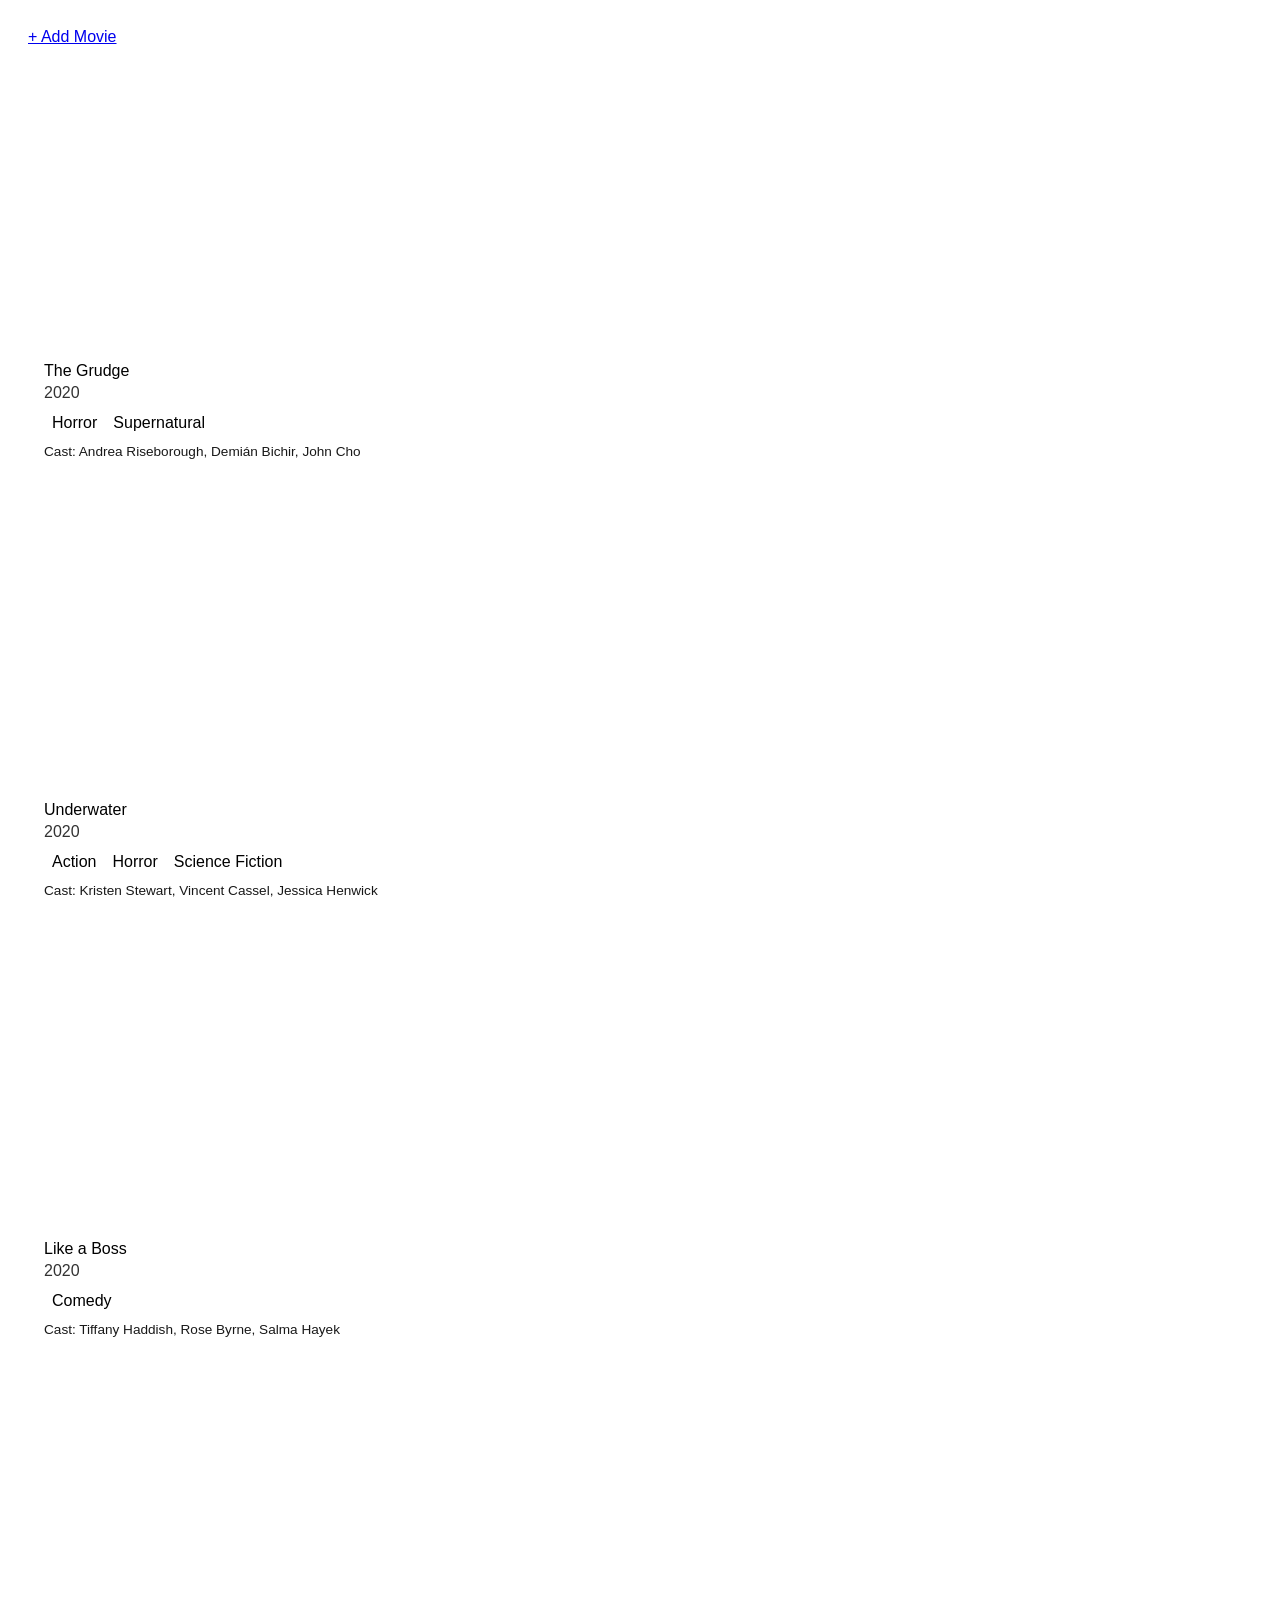
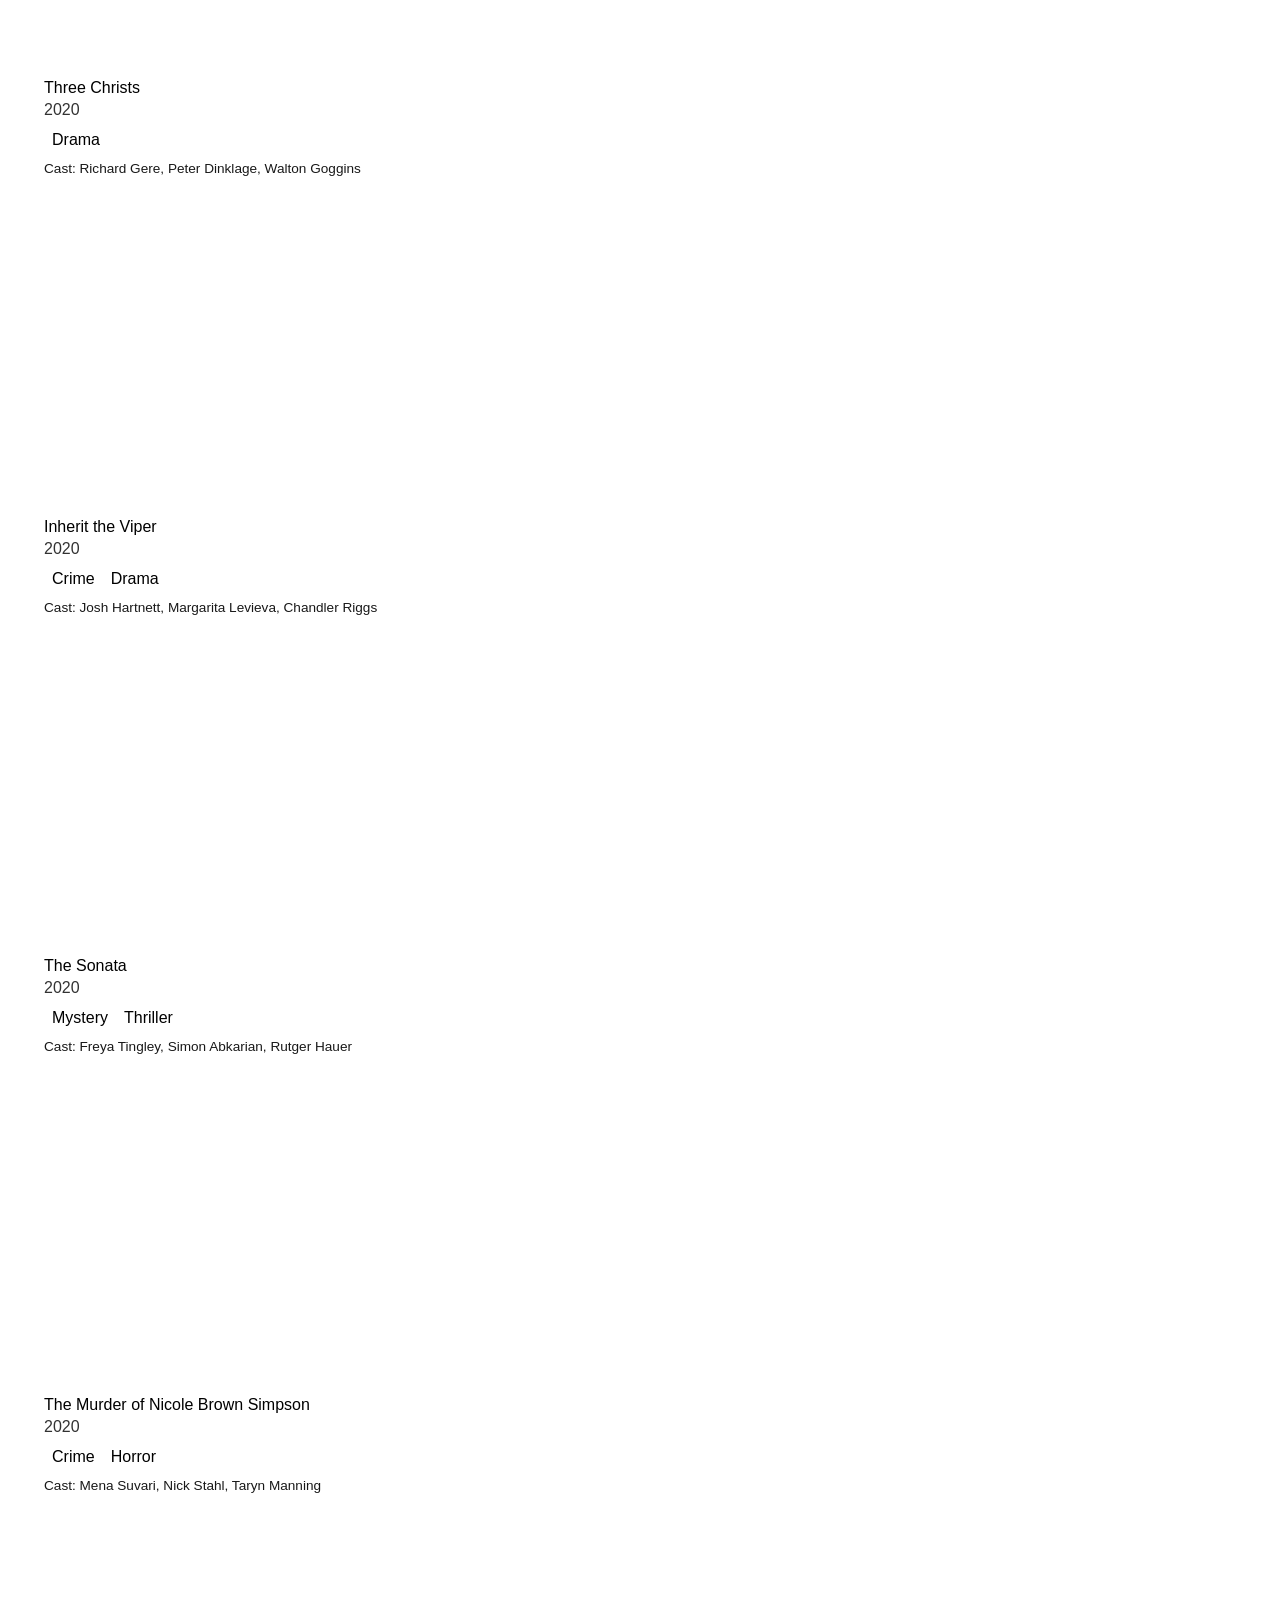
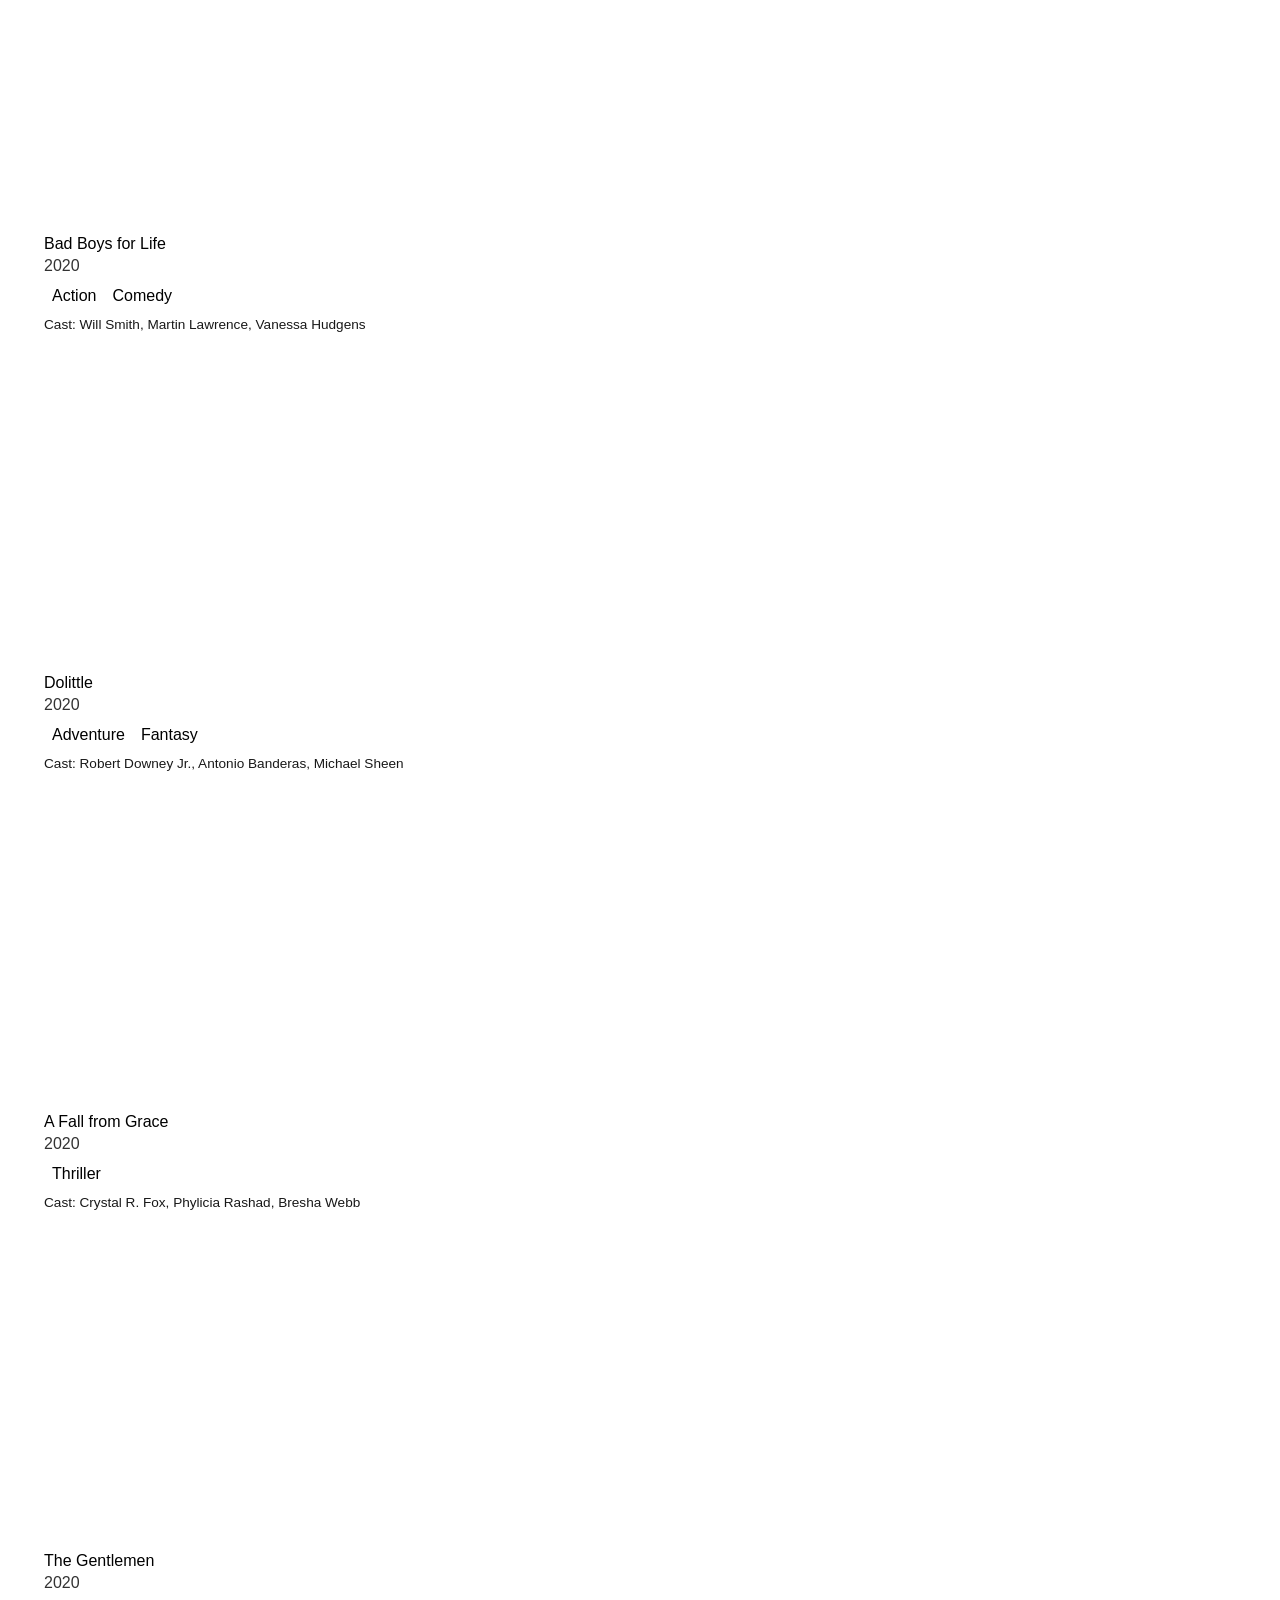
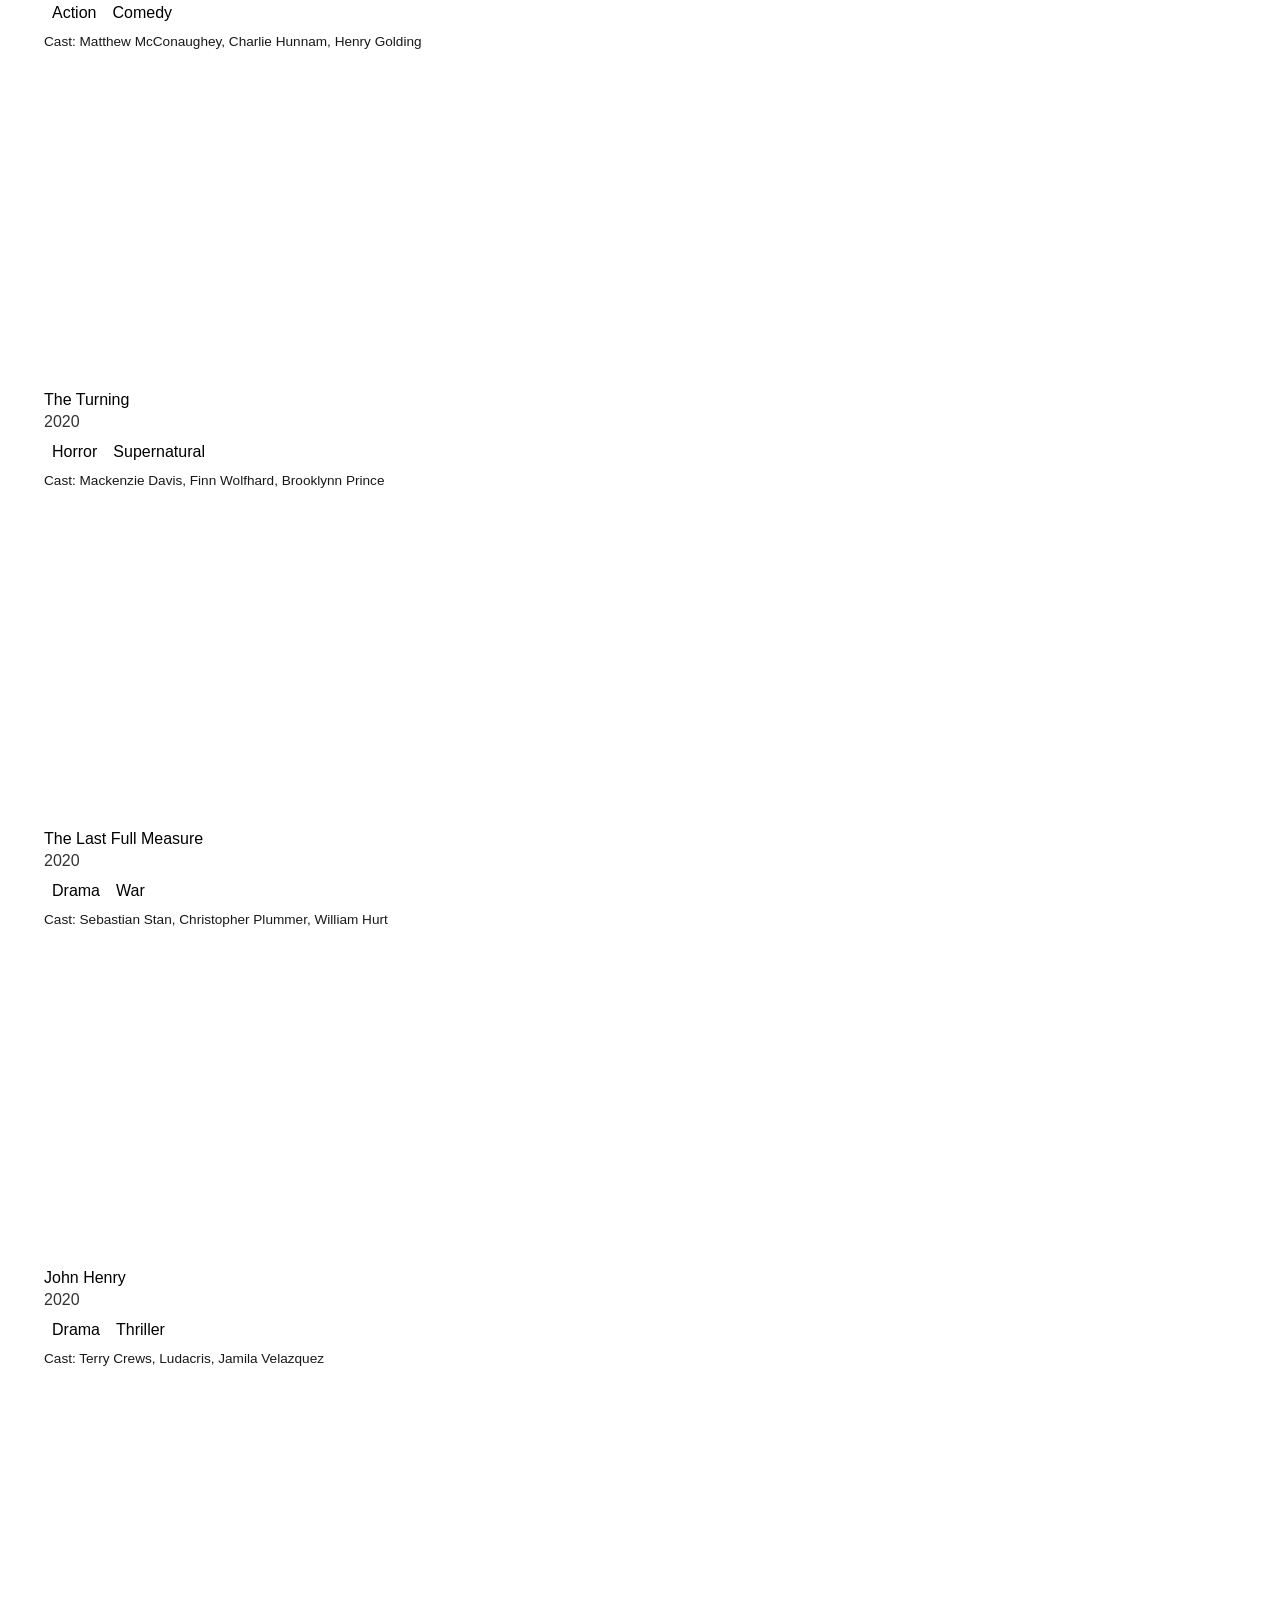
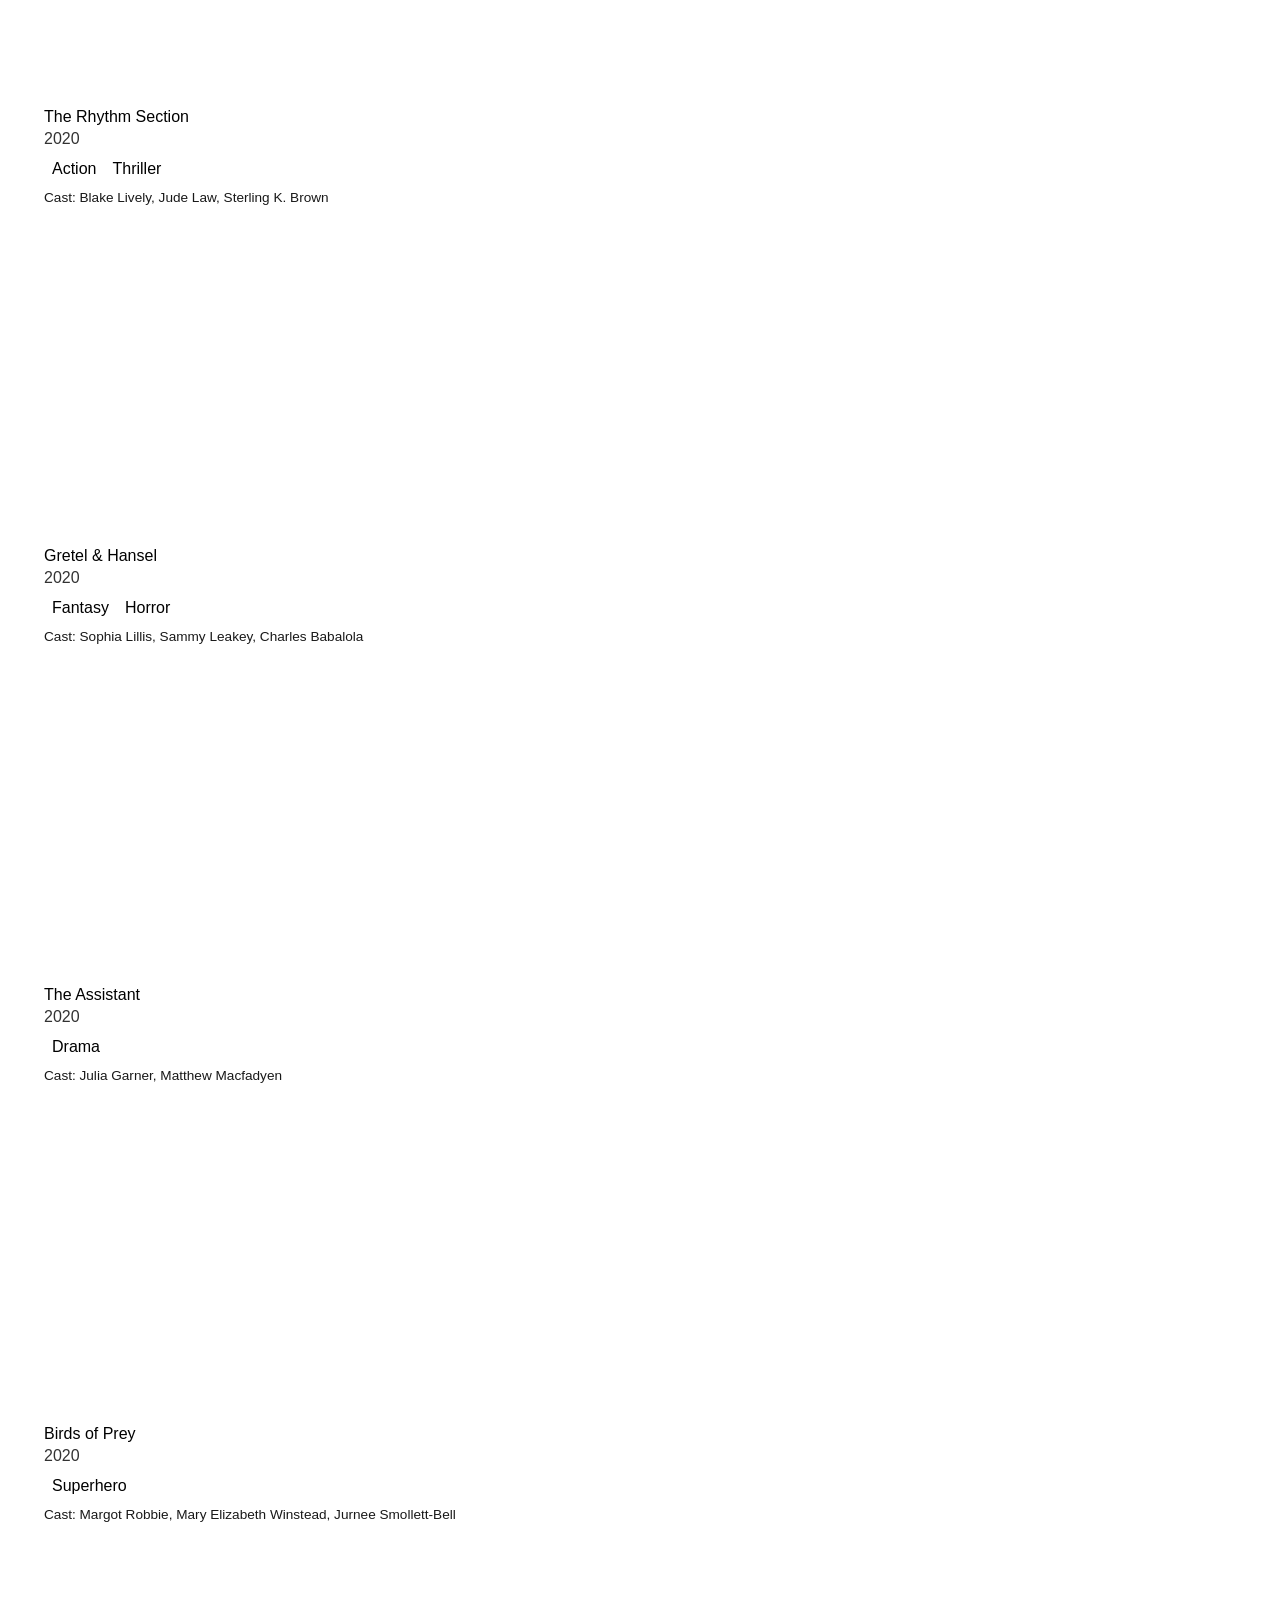
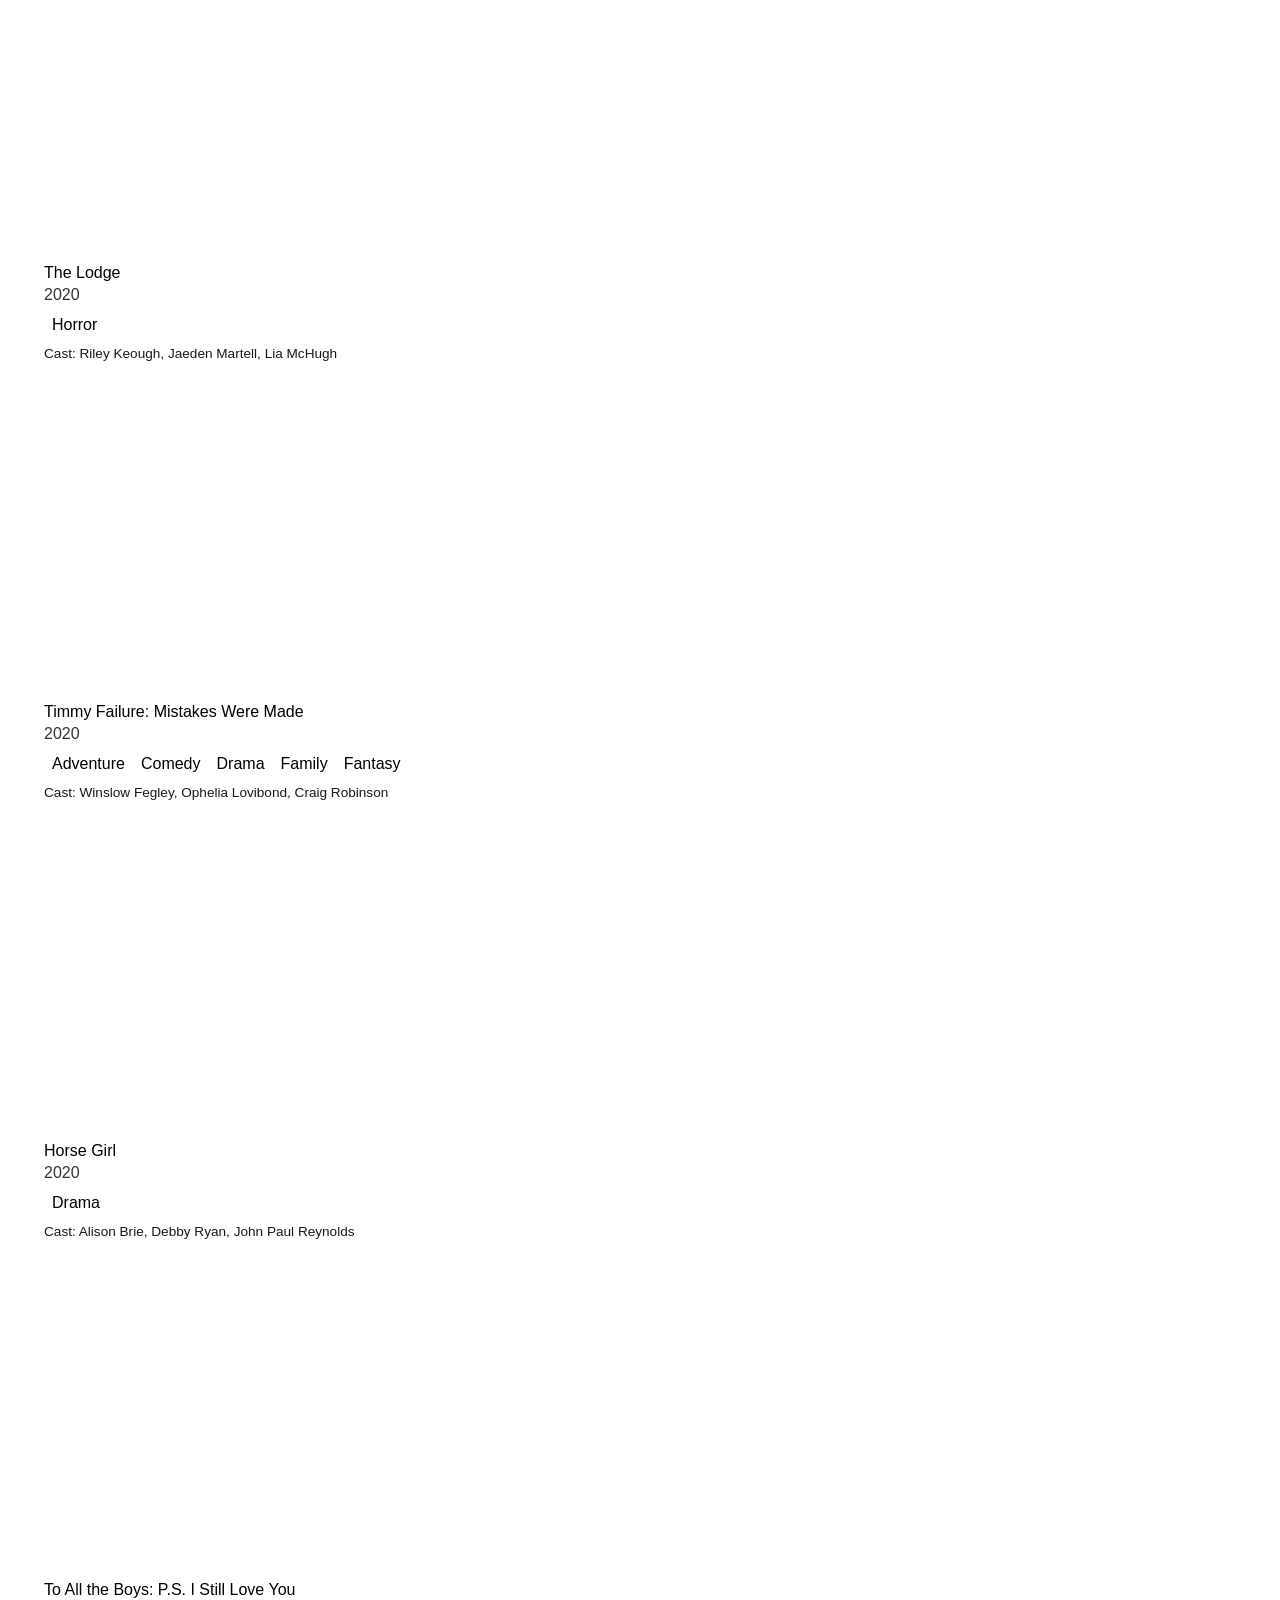
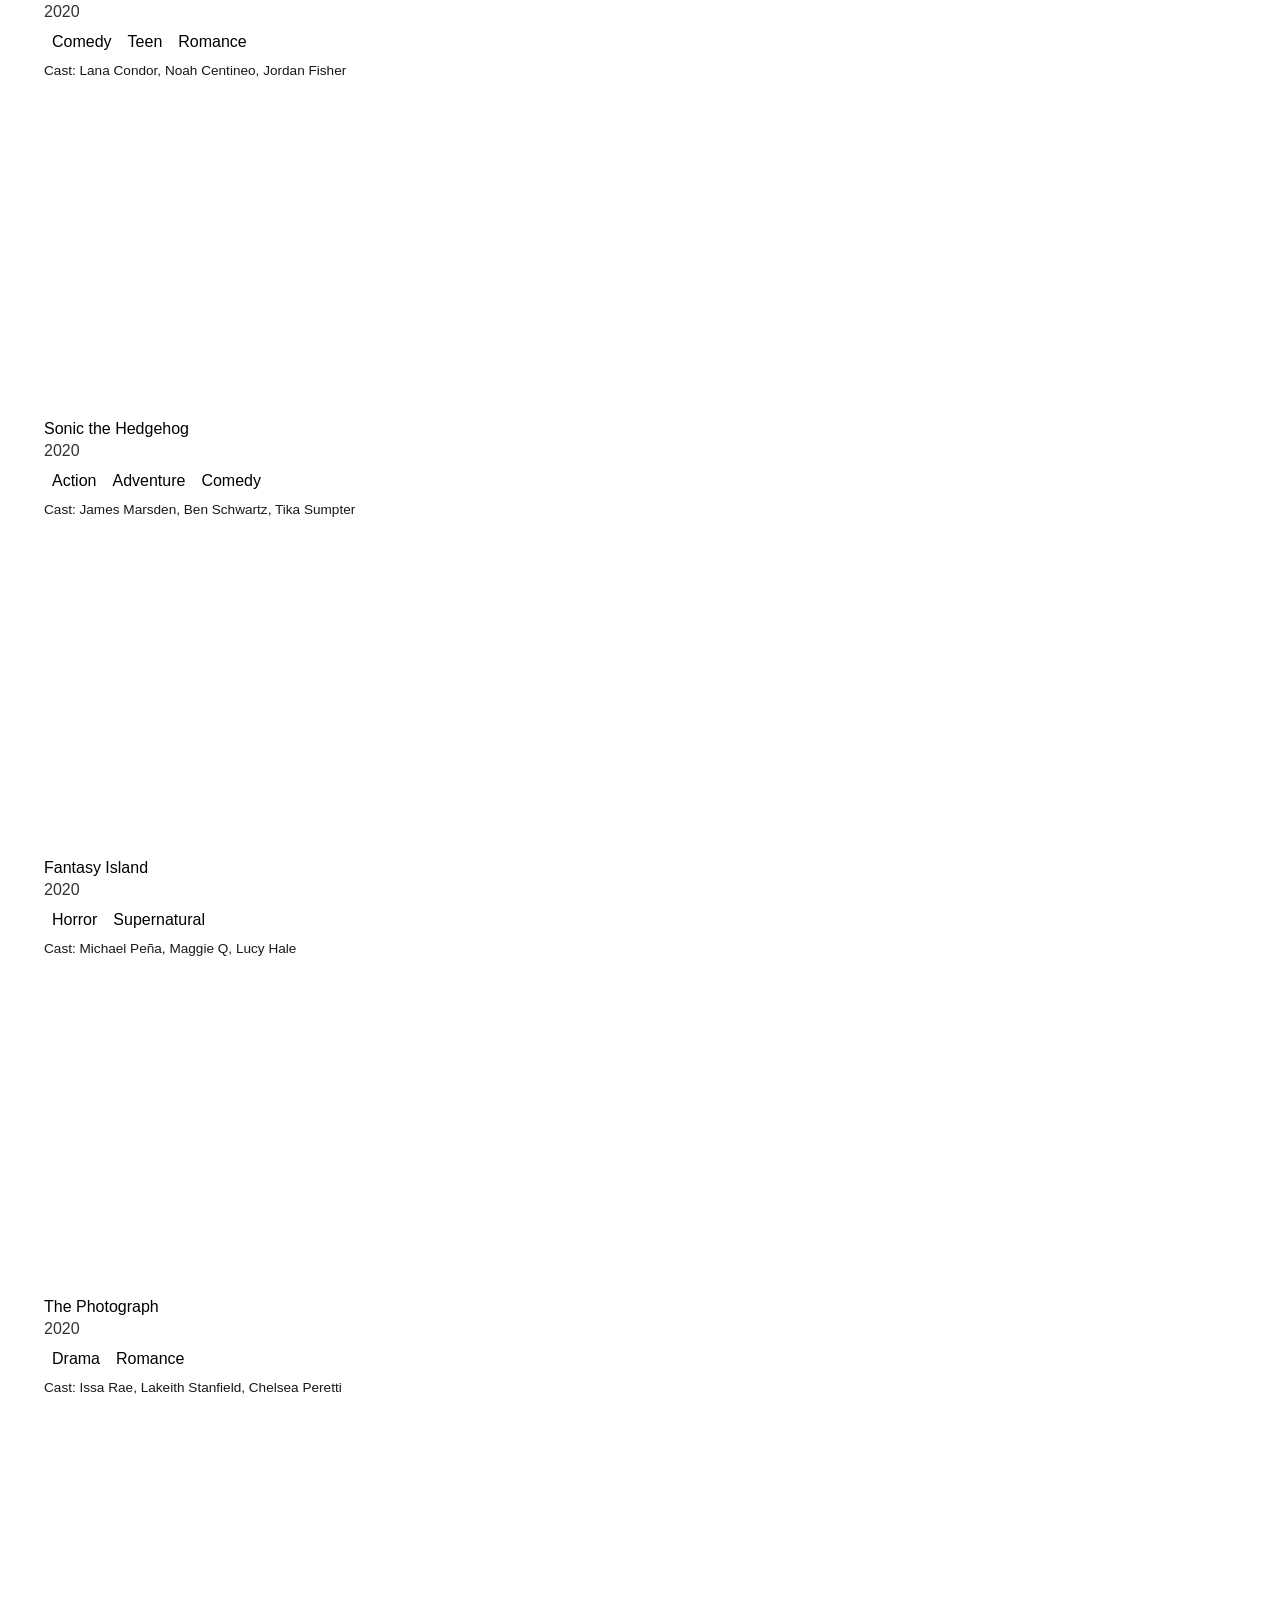
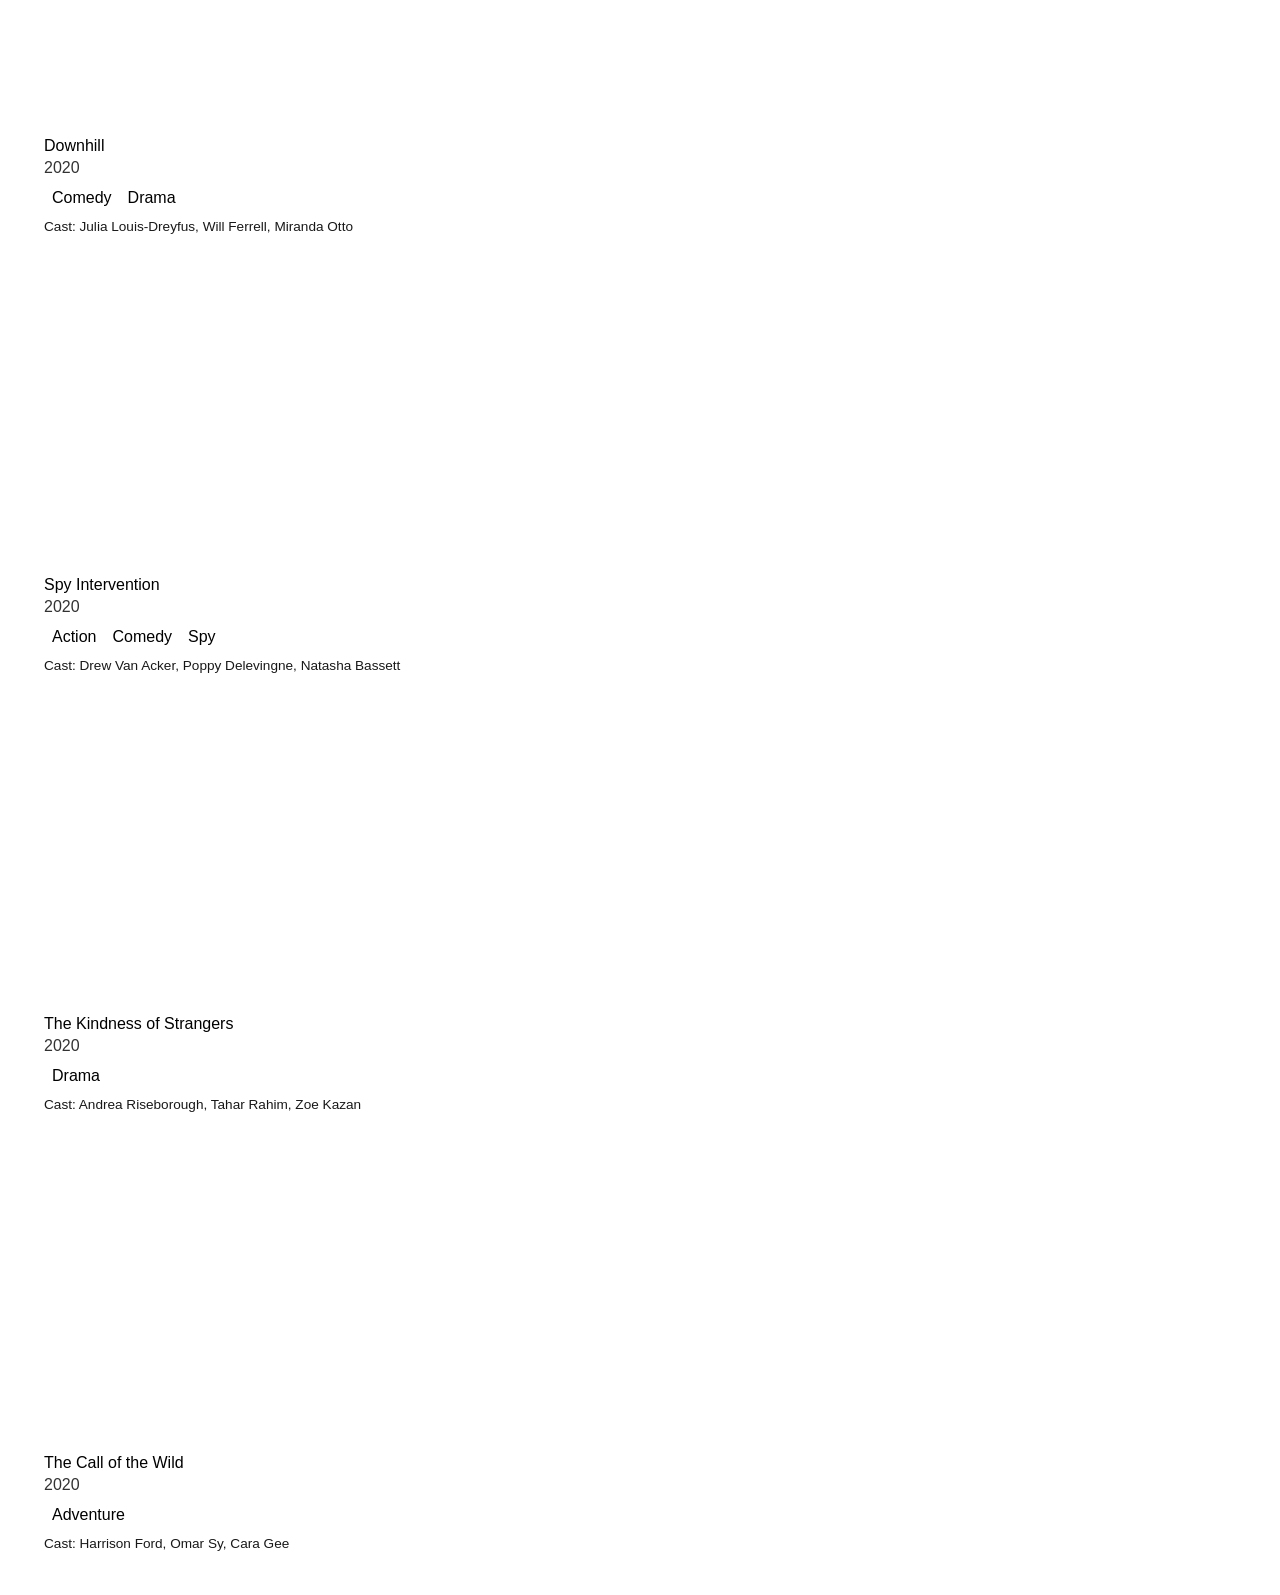
<file: index.html>
<!DOCTYPE html>
<html lang="en">
<head>
  <meta charset="UTF-8">
  <title>My Movie Watchlist</title>
  <meta name="viewport" content="width=device-width, initial-scale=1.0">
  <link rel="stylesheet" href="style.css">
</head>
<body>

  <a href="form.html" class="nav-link"> + Add Movie</a>

  <div class="grid-container"></div>

  <script src="style.js"></script>
</body>
</html>
</file>
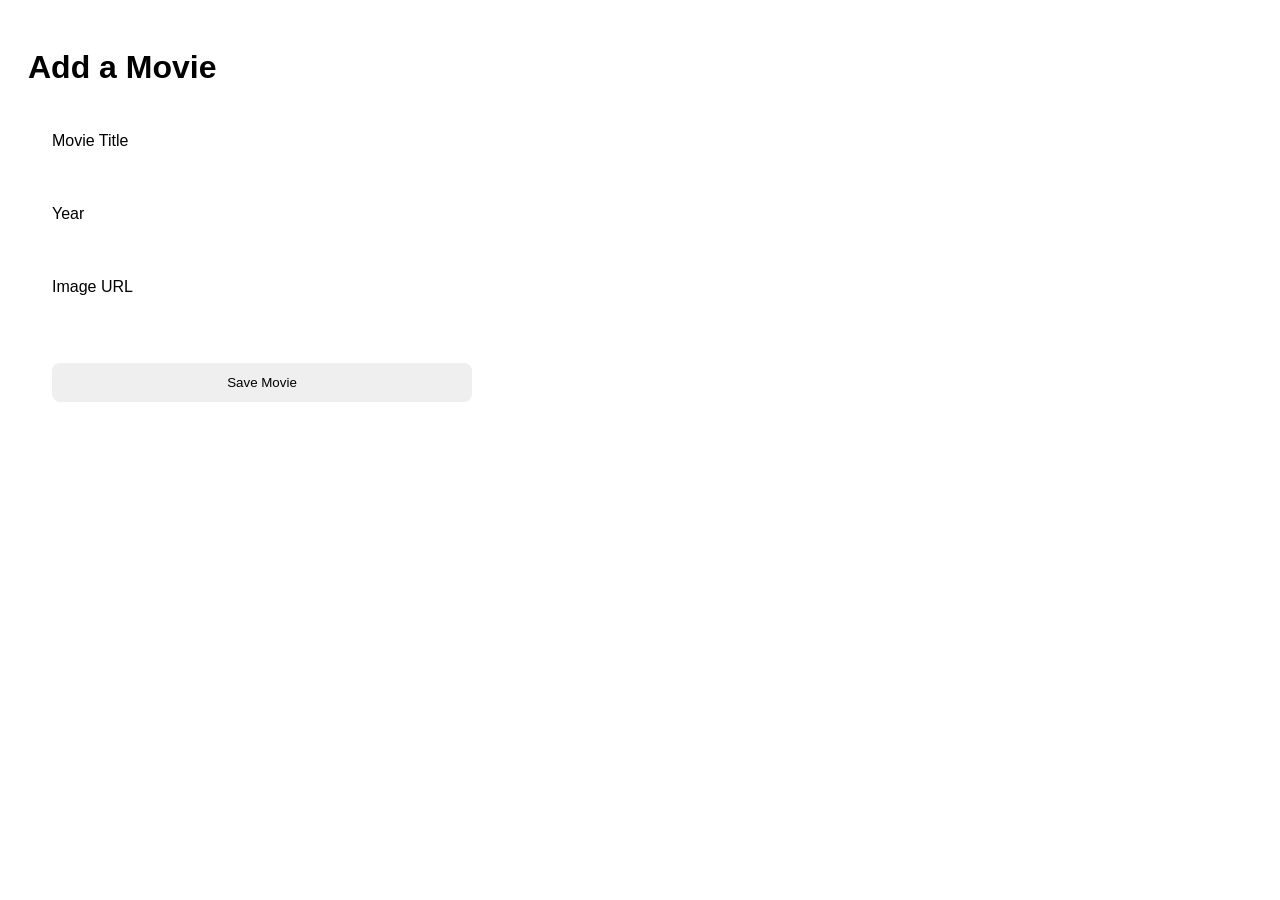
<file: form.html>
<!DOCTYPE html>
<html lang="en">
<head>
  <meta charset="UTF-8">
  <title>Add a movie</title>
  <meta name="viewport" content="width=device-width, initial-scale=1.0">
  <link rel="stylesheet" href="style.css">
</head>
<body>

<h1>Add a Movie</h1>

<form class="movie-form" id="movieForm">

  <label>
    Movie Title
    <input type="text" id="titleInput" required>
  </label>

  <label>
    Year
    <input type="number" id="yearInput" required>
  </label>

  <label>
    Image URL
    <input type="text" id="imgInput">
  </label>

  <button type="submit">Save Movie</button>
</form>



</body>
</file>
<file: style.css>
body {
  font-family: Arial, sans-serif;
  padding: 20px;
}

.grid-container {
  display: grid;
  grid-template-columns: repeat(auto-fill);
  gap: 10px;
}
.card {
  background: #ffffff;
  border-radius: 50px;
  

}


.card-image {
  height:300px;
  background-size: cover;
  background-position: center;
}

.card-content {
  padding: 16px;
}

.movie-title {
  margin-bottom: 4px;
}

.movie-year {
  opacity: 0.8;
}

.genres {
  margin: 8px 0;
}

.genre {
  display: inline-block;
  background:(255,255,255,0.15);
  padding: 4px 8px;
  border-radius: 6px;
}

.movie-cast {
  font-size: 0.85rem;
  opacity: 0.9;
}



.movie-form {
  max-width: 420px;
  padding: 24px;
  border-radius: 12px;
}

.movie-form label {
  display: block;
  margin-bottom: 14px;
  
}

.movie-form input {
  width: 100%;
  padding: 10px;
  margin-top: 6px;
  border-radius: 6px;
  border: none;
}

.movie-form button {
  margin-top: 12px;
  width: 100%;
  padding: 12px;
  border: none;
  border-radius: 8px;
}
</file>
